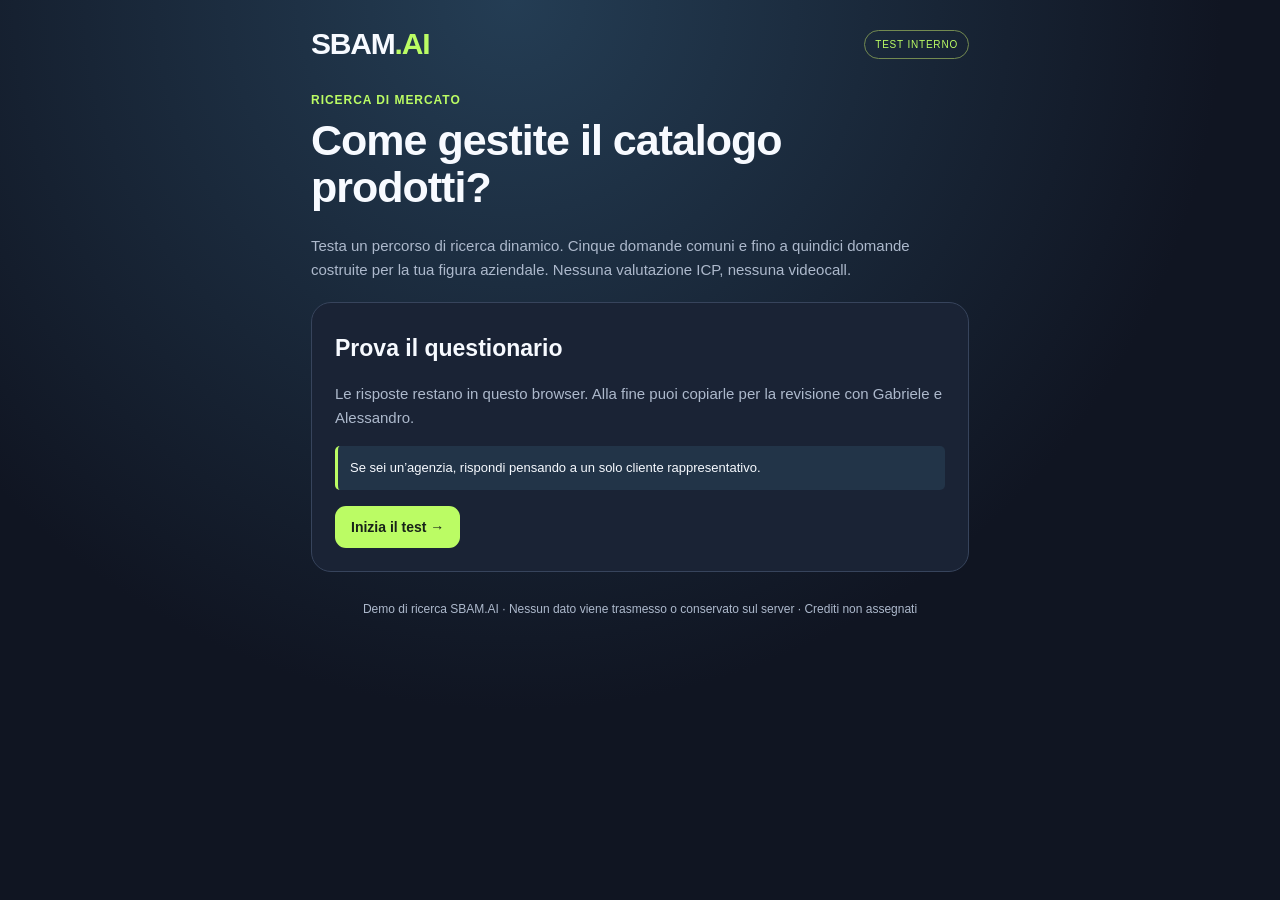
<file: sbam-questionario-review/index.html>
<!doctype html><html lang="it"><head><meta charset="utf-8"><meta name="viewport" content="width=device-width,initial-scale=1"><title>SBAM.AI — Questionario dinamico</title><style>
:root{--bg:#101522;--fg:#f7faff;--muted:#adb9cc;--panel:#1a2335;--line:#37445c;--lime:#bbfc64}*{box-sizing:border-box}body{background:radial-gradient(circle at 40% 0%,#243d54,#101522 60%);min-height:100vh;color:var(--fg);font:15px -apple-system,BlinkMacSystemFont,Segoe UI,sans-serif;margin:0}main{max-width:690px;margin:auto;padding:27px 16px 50px}.top{display:flex;justify-content:space-between;align-items:center;margin-bottom:32px}.logo{font-size:30px;font-weight:900;letter-spacing:-1.2px}.logo span{color:var(--lime)}.tag{border:1px solid #738a51;border-radius:99px;padding:8px 10px;color:var(--lime);font-size:10px;letter-spacing:.08em}h1{font-size:clamp(30px,7vw,43px);letter-spacing:-1px;line-height:1.1;margin:10px 0 22px}h2{font-size:23px;line-height:1.3;margin:8px 0 19px}.muted{color:var(--muted);line-height:1.6}.box{background:var(--panel);border:1px solid var(--line);padding:23px;border-radius:20px;margin:20px 0}.label{color:var(--lime);font-size:12px;font-weight:800;letter-spacing:.08em;text-transform:uppercase}.track{height:6px;border-radius:50px;background:#354157;overflow:hidden;margin:18px 0 25px}.track div{height:100%;background:var(--lime)}.opt{display:flex;align-items:center;gap:11px;padding:13px;margin:9px 0;border:1px solid #4a5871;background:#121b2e;border-radius:13px;cursor:pointer;line-height:1.4}.opt:has(input:checked){border-color:var(--lime);background:#263823}input{accent-color:#bafa5d;min-width:18px;width:18px;height:18px}.note{background:#223448;border-left:3px solid var(--lime);border-radius:5px;padding:12px;font-size:13px;line-height:1.5;margin:16px 0}.buttons{display:flex;gap:9px;flex-wrap:wrap;justify-content:space-between;margin-top:26px}button{border:0;cursor:pointer;padding:13px 16px;border-radius:11px;font-weight:800;font-size:14px;background:var(--lime);color:#182219}button.alt{background:#344159;color:white}button:disabled{opacity:.4;cursor:not-allowed}textarea{width:100%;height:110px;border-radius:12px;border:1px solid #62728a;background:#101827;color:white;padding:12px;font:inherit}footer{text-align:center;color:var(--muted);font-size:12px;line-height:1.5;margin-top:28px}pre{white-space:pre-wrap;overflow-wrap:anywhere;font-size:12px;background:#101827;padding:15px;border-radius:10px;max-height:250px;overflow:auto}
</style></head><body><main><div class="top"><div class="logo">SBAM<span>.AI</span></div><div class="tag">TEST INTERNO</div></div><div id="app"></div><footer>Demo di ricerca SBAM.AI · Nessun dato viene trasmesso o conservato sul server · Crediti non assegnati</footer></main><script>
const DATA={"common":[{"n":1,"text":"Settore principale dell'azienda","multi":false,"opts":["Moda/calzature","Casa/arredamento","Beauty","Elettronica/ricambi","Pet","Alimentare","Farmacia","Industria/B2B","Sport","Altro"]},{"n":2,"text":"Numero di prodotti principali a catalogo, escluse le varianti","multi":false,"opts":["Meno di 100","100–499","500–1.999","2.000–4.999","5.000–9.999","10.000–49.999","50.000+","Non so"]},{"n":3,"text":"Numero totale delle singole varianti (taglia, colore, formato)","multi":false,"opts":["Nessuna","1–499","500–1.999","2.000–4.999","5.000–9.999","10.000–49.999","50.000+","Non so"]},{"n":4,"text":"Nuovi prodotti principali inseriti mediamente ogni anno, escluse le varianti","multi":false,"opts":["Meno di 100","100–499","500–1.999","2.000–4.999","5.000–9.999","10.000+","Non so"]},{"n":5,"text":"Ruolo prevalente nella gestione dei prodotti","multi":false,"opts":["CEO/Founder/Titolare","E-commerce/Digital Manager","IT Manager/CTO","Operations/Acquisti/Logistica","Catalog/Product/Content Manager","Agenzia/Consulente"]}],"roles":{"ceo":{"label":"CEO / Founder / Titolare","items":[{"n":6,"text":"Quali attività svolge l’azienda?","multi":true,"opts":["E-commerce B2C","Vendita B2B","Negozi fisici","Produzione","Distribuzione","Servizi per altre aziende"]},{"n":7,"text":"Chi prepara e aggiorna le schede prodotto?","multi":true,"opts":["Personale interno","Agenzia esterna","Fornitori","Importazioni da file","Software automatici","Non so"]},{"n":8,"text":"Quante persone partecipano abitualmente alla gestione del catalogo?","multi":false,"opts":["1","2–3","4–5","6–10","Oltre 10","Attività esternalizzata","Non so"]},{"n":9,"text":"Da dove arrivano principalmente le informazioni dei prodotti?","multi":true,"opts":["Excel/CSV","PDF dei fornitori","Gestionale","Siti produttori","Fotografie","Fatture/DDT","Non so"]},{"n":10,"text":"Quante ore complessive richiede ogni settimana la gestione del catalogo?","multi":false,"opts":["Meno di 5","5–15","16–30","31–60","Più di 60","Non misurato"]},{"n":11,"text":"Quali problemi hanno maggiore impatto sull’azienda?","multi":true,"opts":["Tempo impiegato","Errori","Pubblicazioni in ritardo","Dati mancanti","Coordinamento fornitori","Aggiornamenti frequenti","Nessuno"]},{"n":12,"text":"Quando parlate di 'gestione prodotti', quali attività considerate?","multi":true,"opts":["Creare schede","Aggiornare schede","Gestire prezzi","Gestire ordini","Aggiornare magazzino","Pubblicare su più canali"]},{"n":13,"text":"Come viene valutato il lavoro necessario per gestire il catalogo?","multi":false,"opts":["Ore del personale","Costo per prodotto","Costo agenzia","Solo stime","Non viene misurato"]},{"n":14,"text":"Quanto spesso si correggono schede già pubblicate?","multi":false,"opts":["Mai","Raramente","Mensilmente","Settimanalmente","Quasi ogni giorno","Non so"]},{"n":15,"text":"Quale risultato vorreste migliorare per primo?","multi":false,"opts":["Velocità","Qualità dei dati","Meno errori","Meno lavoro ripetitivo","Coordinamento","Nessuna priorità"]},{"n":16,"text":"Quanto sono simili i processi tra fornitori?","multi":false,"opts":["Quasi identici","Abbastanza simili","Molto diversi","Ogni fornitore ha regole proprie","Non so"]},{"n":17,"text":"Come gestite i picchi di nuovi prodotti?","multi":true,"opts":["Straordinari","Personale aggiuntivo","Agenzia","Rinvio pubblicazioni","Automazioni","Nessuna variazione"]},{"n":18,"text":"Quali problemi richiedono interventi della direzione?","multi":true,"opts":["Prezzi/margini","Disponibilità","Contenuti","Immagini","Duplicati","Reclami","Nessuno"]},{"n":19,"text":"Chi approva le informazioni prima della pubblicazione?","multi":false,"opts":["Direzione","E-commerce Manager","Catalog Manager","Più figure","Nessuno","Non so"]},{"n":20,"text":"Quanto spesso aggiornate le schede esistenti?","multi":false,"opts":["Ogni giorno","Ogni settimana","Ogni mese","Solo quando necessario","Quasi mai","Non so"]}]},"ecom":{"label":"E-commerce / Digital Manager","items":[{"n":6,"text":"Su quali piattaforme pubblicate i prodotti?","multi":true,"opts":["Shopify","WooCommerce","PrestaShop","Magento/Adobe Commerce","Marketplace","Portale B2B","Altro"]},{"n":7,"text":"Gestite soprattutto nuovi prodotti o prodotti già pubblicati?","multi":false,"opts":["Soprattutto nuovi","Soprattutto aggiornamenti","Entrambi","Non so"]},{"n":8,"text":"Da dove recuperate le informazioni di partenza?","multi":true,"opts":["ERP","Excel/CSV","PDF/listini","Portali fornitori","Siti produttori","Fatture/DDT","Dati interni"]},{"n":9,"text":"Come inserite o importate le informazioni?","multi":true,"opts":["Manuale","File","Collegamento ERP/PIM","App","Agenzia","AI"]},{"n":10,"text":"Quali informazioni risultano spesso incomplete?","multi":true,"opts":["Titoli","Descrizioni","Immagini","Caratteristiche","Varianti","EAN/SKU","Categorie","Nessuna"]},{"n":11,"text":"Per quanti prodotti cercate informazioni online oltre ai file già disponibili?","multi":false,"opts":["Nessuno","Meno del 25%","25–50%","51–75%","Oltre 75%","Non so"]},{"n":12,"text":"Come gestite taglie, colori e formati?","multi":false,"opts":["Varianti di un prodotto principale","Prodotti separati","Dipende da brand/categoria","Non gestite","Non so"]},{"n":13,"text":"Quanto tempo richiede preparare una scheda completa?","multi":false,"opts":["Meno di 5 minuti","5–15","16–30","31–60","Oltre 60","Non misurato"]},{"n":14,"text":"Quali attività comportano più correzioni manuali?","multi":true,"opts":["Testi/SEO","Immagini","Categorie","Attributi","Varianti","Prezzi","Duplicati","Nessuna"]},{"n":15,"text":"Come controllate le schede prima della pubblicazione?","multi":false,"opts":["Tutte manualmente","A campione","Automaticamente","Controlli automatici e manuali","Nessuna procedura"]},{"n":16,"text":"Come aggiornate prodotti già presenti online?","multi":true,"opts":["Manualmente","File","ERP/PIM","App","Dati fornitori","Non aggiornati regolarmente"]},{"n":17,"text":"Come assegnate categorie e attributi?","multi":true,"opts":["Manuale","Regole per categoria","Regole per brand","ERP/PIM","File fornitori","AI"]},{"n":18,"text":"Quali lavorazioni fate sulle immagini?","multi":true,"opts":["Ricerca","Ritaglio","Ridimensionamento","Sfondo","Associazione varianti","Nessuna"]},{"n":19,"text":"Come mantenete coerenti le informazioni su più canali?","multi":true,"opts":["PIM","ERP","Connettori","File separati","Aggiornamento manuale","Un solo canale"]},{"n":20,"text":"Quali errori emergono più spesso dopo la pubblicazione?","multi":true,"opts":["Prezzi","Varianti","Immagini","Testi","Categorie","Duplicati","Nessuno"]}]},"it":{"label":"IT Manager / CTO","items":[{"n":6,"text":"Quali sistemi gestiscono dati prodotto?","multi":true,"opts":["ERP","PIM","E-commerce","Database interno","Excel/CSV","Portali fornitori","Software custom"]},{"n":7,"text":"Qual è il sistema principale di riferimento per i dati prodotto?","multi":false,"opts":["ERP","PIM","E-commerce","Database","Più sistemi senza fonte unica","Non so"]},{"n":8,"text":"Quali formati ricevete dai fornitori?","multi":true,"opts":["CSV/Excel","PDF","XML","JSON","Immagini/ZIP","Fatture/DDT","Portali web"]},{"n":9,"text":"Quanto cambiano i formati ricevuti?","multi":false,"opts":["Formato unico","Diversi ma stabili","Cambiano spesso","Dati non strutturati","Non so"]},{"n":10,"text":"Come trasferite i dati tra sistemi?","multi":true,"opts":["API","Webhook","CSV/Excel","XML/JSON","FTP/SFTP","Procedure manuali"]},{"n":11,"text":"I sistemi consentono di creare o aggiornare prodotti tramite API?","multi":false,"opts":["Tutti","Solo alcuni","Solo lettura","No","Non verificato"]},{"n":12,"text":"Quali identificativi sono disponibili?","multi":true,"opts":["SKU prodotto","SKU variante","SKU fornitore","EAN/GTIN","ID gestionale","Codice modello","Nessuno affidabile"]},{"n":13,"text":"Quali problemi ricorrono nei codici?","multi":true,"opts":["EAN mancanti","EAN duplicati","SKU incoerenti","Relazione prodotto-variante","Codici fornitore differenti","Nessuno"]},{"n":14,"text":"Quali attività volete automatizzare in un unico flusso?","multi":true,"opts":["Lettura file","Identificazione prodotti","Creazione schede","Arricchimento","Prezzi","Ordini","Giacenze","Pubblicazione"]},{"n":15,"text":"Quali controlli sono necessari prima di accettare dati?","multi":true,"opts":["Campi obbligatori","Identificativi","Varianti","Prezzi","Attributi","Immagini","Revisione umana","Nessuno"]},{"n":16,"text":"Quali regole cambiano tra fornitori/categorie?","multi":true,"opts":["Mappatura campi","Unità di misura","Varianti","Prezzi","Attributi","Immagini","Nessuna"]},{"n":17,"text":"Come collegate SKU variante e prodotto principale?","multi":false,"opts":["Relazione strutturata","Abbinamento per codice","Ricostruzione manuale","Non gestite varianti","Non so"]},{"n":18,"text":"Quali ostacoli tecnici incontrate?","multi":true,"opts":["API limitate","Sistemi legacy","Accessi","Dati incoerenti","Regole custom","Sincronizzazione","Nessuno"]},{"n":19,"text":"Come gestite importazioni incomplete o errate?","multi":false,"opts":["Blocco e report","Coda revisione","Nuovo tentativo automatico","Correzione manuale","Nessun processo"]},{"n":20,"text":"Quali dati devono essere preservati quando aggiornate un prodotto?","multi":true,"opts":["ID/SKU","Prezzi","Giacenze","Attributi manuali","Immagini","SEO","Storico modifiche","Non so"]}]},"ops":{"label":"Operations / Acquisti / Logistica","items":[{"n":6,"text":"Di quali attività ti occupi direttamente?","multi":true,"opts":["Fornitori/acquisti","Documenti","Ordini","Magazzino","Prezzi/listini","Catalogo","Coordinamento flussi"]},{"n":7,"text":"Da quali documenti partono le informazioni sui prodotti?","multi":true,"opts":["Listini","Fatture","DDT","Conferme d'ordine","Cataloghi","File ERP","Portali"]},{"n":8,"text":"Come arrivano normalmente i documenti?","multi":true,"opts":["Email/PDF","Excel/CSV","Portali","Integrazioni","Cartelle condivise","Cartaceo"]},{"n":9,"text":"Quanto variano i formati dei documenti?","multi":false,"opts":["Sempre uguali","Diversi ma stabili","Molto diversi","Cambiano spesso","Non so"]},{"n":10,"text":"Cosa accade dopo la ricezione del documento?","multi":true,"opts":["Creazione prodotto","Abbinamento articolo","Creazione ordine","Carico merce","Prezzi","Disponibilità"]},{"n":11,"text":"Quali attività richiedono inserimenti manuali?","multi":true,"opts":["Lettura documenti","Abbinamento codici","Ordini","Quantità","Prezzi","Catalogo","Nessuna"]},{"n":12,"text":"Come distinguete un prodotto nuovo da uno già presente?","multi":false,"opts":["Codice interno","EAN","Codice fornitore","Controllo manuale","Nessun metodo stabile","Non so"]},{"n":13,"text":"Quanto cambiano le regole tra fornitori?","multi":false,"opts":["Mai","Per pochi","Per molti","Quasi per tutti","Non so"]},{"n":14,"text":"Quali errori richiedono maggiori correzioni?","multi":true,"opts":["Codici","Duplicati","Quantità","Prezzi","Dati mancanti","Ordini","Nessuno"]},{"n":15,"text":"Quale passaggio crea più difficoltà tra reparti?","multi":false,"opts":["Ricezione dati","Creazione prodotti","Controlli","Ordini","Magazzino","Aggiornamento e-commerce","Nessuno"]},{"n":16,"text":"Quanti fornitori gestite abitualmente?","multi":false,"opts":["1–5","6–20","21–50","51–100","Oltre 100","Non so"]},{"n":17,"text":"Come gestite pezzi, confezioni e cartoni?","multi":false,"opts":["Unità semplici","Conversioni automatiche","Conversioni manuali","Regole per fornitore","Non applicabile"]},{"n":18,"text":"Un documento può includere più ordini o destinazioni?","multi":false,"opts":["Mai","Raramente","Spesso","Quasi sempre","Non applicabile","Non so"]},{"n":19,"text":"Come aggiornate prezzi e costi?","multi":true,"opts":["Listini","Fatture","ERP","Ricarichi","Manuale","Non gestito dal reparto"]},{"n":20,"text":"Come aggiornate giacenze e disponibilità?","multi":true,"opts":["ERP","Carichi magazzino","File fornitori","Integrazioni","Manuale","Non gestite"]}]},"catalog":{"label":"Catalog / Product / Content Manager","items":[{"n":6,"text":"Quali tipologie di prodotti gestite?","multi":true,"opts":["Semplici","Con varianti","Kit/bundle","Tecnici","Stagionali","Personalizzati"]},{"n":7,"text":"Quali fonti usate per preparare le schede?","multi":true,"opts":["Excel/CSV","PDF","ERP/PIM","Siti produttori","Foto/etichette","Catalogo online"]},{"n":8,"text":"Quali informazioni risultano incomplete?","multi":true,"opts":["Titoli","Descrizioni","Attributi","Immagini","EAN/SKU","Varianti","Categorie","Nessuna"]},{"n":9,"text":"Per quanti prodotti cercate informazioni online oltre ai file già disponibili?","multi":false,"opts":["Nessuno","Meno del 25%","25–50%","51–75%","Oltre 75%","Non so"]},{"n":10,"text":"Come definite gli attributi obbligatori?","multi":false,"opts":["Uguali per tutti","Per categoria","Per brand","Nessuna regola scritta","Non so"]},{"n":11,"text":"Come costruite i titoli prodotto?","multi":false,"opts":["Modello unico","Modello per categoria","Modello per brand","Scrittura libera","Non so"]},{"n":12,"text":"Come organizzate le varianti?","multi":false,"opts":["Collegate al prodotto principale","Prodotti separati","Dipende dalla categoria","Non gestite","Non so"]},{"n":13,"text":"Quali modifiche richiedono le immagini?","multi":true,"opts":["Ricerca","Ritaglio","Dimensioni","Sfondo","Ordine","Associazione varianti","Nessuna"]},{"n":14,"text":"Quali condizioni rendono pronta una scheda?","multi":true,"opts":["Titolo","Descrizione","Immagini","Attributi","EAN/SKU","Varianti","Categorie","Approvazione umana"]},{"n":15,"text":"Come controllate la qualità prima della pubblicazione?","multi":false,"opts":["Tutte manualmente","A campione","Automaticamente","Automatico + manuale","Nessuna procedura"]},{"n":16,"text":"Quali regole applicate alle descrizioni?","multi":true,"opts":["Sezioni","Lunghezza","SEO","Stile brand","HTML","Lingue","Nessuna"]},{"n":17,"text":"Quanto sono affidabili SKU/EAN ricevuti?","multi":false,"opts":["Quasi sempre corretti","Spesso incompleti","Spesso duplicati/incoerenti","Mai forniti","Non so"]},{"n":18,"text":"Come assegnate le categorie?","multi":true,"opts":["Manuale","Regole automatiche","ERP/PIM","Dati fornitori","Template categoria"]},{"n":19,"text":"Come decidete quali schede già online aggiornare?","multi":true,"opts":["Campi mancanti","Nuovi dati fornitori","Errori","Revisioni periodiche","Nessun criterio"]},{"n":20,"text":"Quanto cambiano gli standard tra categorie e brand?","multi":false,"opts":["Quasi mai","Alcune regole","Molte regole","Ogni gruppo ha regole proprie","Non so"]}]},"agency":{"label":"Agenzia / Consulente e-commerce","items":[{"n":6,"text":"Per quanti clienti gestite attività sui cataloghi?","multi":false,"opts":["1","2–5","6–10","11–20","Oltre 20"]},{"n":7,"text":"Quali attività svolgete per il cliente di riferimento?","multi":true,"opts":["Creazione","Arricchimento","SEO","Immagini","Migrazione","Integrazioni","Aggiornamenti"]},{"n":8,"text":"Su quali piattaforme opera il cliente di riferimento?","multi":true,"opts":["Shopify","WooCommerce","PrestaShop","Magento","Marketplace","ERP/PIM","Altro"]},{"n":9,"text":"Da dove provengono i dati del cliente di riferimento?","multi":true,"opts":["Cliente","Fornitori","ERP","Excel/CSV","PDF","Siti produttori","Portali"]},{"n":10,"text":"Come vengono definiti i requisiti delle schede?","multi":false,"opts":["Documento scritto","Template/esempi","Email/messaggi","A voce","Non definiti"]},{"n":11,"text":"Chi decide quando una scheda è corretta?","multi":false,"opts":["Agenzia","Cliente","Catalog Manager","Più figure","Nessuna regola stabile"]},{"n":12,"text":"Quali richieste causano più eccezioni?","multi":true,"opts":["Prezzi","Varianti","Immagini","Descrizioni","Categorie","Campi custom","Integrazioni","Nessuna"]},{"n":13,"text":"Quali strumenti utilizzate?","multi":true,"opts":["Importatori","ERP/PIM","AI","Script","Automazioni no-code","App","Manuale"]},{"n":14,"text":"Quanto è riutilizzabile il processo tra clienti?","multi":false,"opts":["Quasi interamente","In parte","Poco","Ogni cliente è diverso","Non so"]},{"n":15,"text":"Come controllate il lavoro prima della consegna?","multi":true,"opts":["Scheda modello","Checklist","Test campione","Controlli automatici","Approvazione cliente","Nessun test"]},{"n":16,"text":"Preparate soprattutto nuovi prodotti o aggiornamenti?","multi":false,"opts":["Soprattutto nuovi","Soprattutto esistenti","Entrambi","Dipende dal cliente"]},{"n":17,"text":"Quali risultati consegnate?","multi":true,"opts":["File da importare","Schede pubblicate","Testi/immagini","Catalogo aggiornato","Integrazione","Altro"]},{"n":18,"text":"Come gestite prezzi e margini?","multi":true,"opts":["Istruzioni cliente","Excel","ERP","Regole per fornitore","Fuori dal servizio"]},{"n":19,"text":"Quanto tempo richiede una scheda completa?","multi":false,"opts":["Meno di 5 minuti","5–15","16–30","31–60","Oltre 60","Non misurato"]},{"n":20,"text":"Cosa ostacola il riutilizzo del processo tra clienti?","multi":true,"opts":["Formati","Regole personalizzate","Qualità dati","Approvazioni","Integrazioni","Standard diversi","Nessuno"]}]}}};const S={stage:'intro',step:0,role:null,answers:{},notes:''};const E=x=>String(x??'').replace(/[&<>"']/g,c=>({'&':'&amp;','<':'&lt;','>':'&gt;','"':'&quot;',"'":'&#39;'}[c]));const A=()=>{let a=[...DATA.common,...(S.role?DATA.roles[S.role].items:[])];const no=S.answers.c3==='Nessuna';return a.filter(q=>!(no&&((S.role==='ecom'&&q.n===12)||(S.role==='catalog'&&q.n===12)||(S.role==='it'&&q.n===17)))&&!(S.role==='ops'&&[17,18,20].includes(q.n)&&Array.isArray(S.answers.ops6)&&!S.answers.ops6.includes('Ordini')&&!S.answers.ops6.includes('Magazzino')))};const K=q=>q.n<=5?'c'+q.n:S.role+q.n;function start(){S.stage='form';S.step=0;render()}function next(){const q=A()[S.step];if(q.n===5){const n=S.answers.c5;S.role=Object.keys(DATA.roles)[DATA.common.find(q=>q.n===5).opts.indexOf(n)];if(!S.role){alert('Seleziona un ruolo');return}}if(S.step>=A().length-1)S.stage='end';else S.step++;render()}function prev(){if(S.stage==='end'){S.stage='form';S.step=A().length-1}else S.step=Math.max(0,S.step-1);render()}function skip(){const q=A()[S.step];if(q.n===5)return;S.answers[K(q)]='Non so / Non pertinente';next()}function pick(v,multi,checked){const q=A()[S.step],k=K(q);if(multi){let a=Array.isArray(S.answers[k])?S.answers[k]:[];const exceptions=['Nessuno','Nessuna','Non so','Non applicabile','Non gestite'];if(checked)a=exceptions.includes(v)?[v]:[...a.filter(x=>!exceptions.includes(x)),v];else a=a.filter(x=>x!==v);S.answers[k]=a;}else S.answers[k]=v;render(false)}function result(){return {progetto:'SBAM.AI | Test interno',ruolo:DATA.roles[S.role]?.label,domande:A().map(q=>({domanda:q.text,risposta:S.answers[K(q)]||null})),note:S.notes}}function copy(){const s=JSON.stringify(result(),null,2);navigator.clipboard?.writeText(s).then(()=>alert('Risposte copiate')).catch(()=>{const x=document.createElement('textarea');x.value=s;document.body.appendChild(x);x.select();document.execCommand('copy');x.remove();alert('Risposte copiate')})}function download(){const b=new Blob([JSON.stringify(result(),null,2)],{type:'application/json'}),a=document.createElement('a');a.href=URL.createObjectURL(b);a.download='SBAM_test_'+S.role+'.json';a.click();setTimeout(()=>URL.revokeObjectURL(a.href),1000)}function render(scroll=true){let h='';if(S.stage==='intro')h='<div class="label">Ricerca di mercato</div><h1>Come gestite il catalogo prodotti?</h1><p class="muted">Testa un percorso di ricerca dinamico. Cinque domande comuni e fino a quindici domande costruite per la tua figura aziendale. Nessuna valutazione ICP, nessuna videocall.</p><div class="box"><h2>Prova il questionario</h2><p class="muted">Le risposte restano in questo browser. Alla fine puoi copiarle per la revisione con Gabriele e Alessandro.</p><div class="note">Se sei un’agenzia, rispondi pensando a un solo cliente rappresentativo.</div><button id="start">Inizia il test →</button></div>';else if(S.stage==='form'){const qs=A(),q=qs[S.step],v=S.answers[K(q)]||[],selected=Array.isArray(v)?v:[v];h='<div class="label">Questionario · '+(S.role?E(DATA.roles[S.role].label):'Domande comuni')+'</div><div class="box"><div class="muted">Domanda '+(S.step+1)+' di '+qs.length+'</div><div class="track"><div style="width:'+Math.round(S.step/qs.length*100)+'%"></div></div><h2>'+E(q.text)+'</h2>'+(q.n===3||q.n===4?'<div class="note">Esempio: una maglietta in 3 colori e 4 taglie equivale a 1 prodotto principale e 12 SKU variante.</div>':'')+(q.multi?'<p class="muted">Seleziona tutte le risposte applicabili.</p>':'')+q.opts.map(o=>'<label class="opt"><input name="answer" type="'+(q.multi?'checkbox':'radio')+'" value="'+E(o)+'" '+(selected.includes(o)?'checked':'')+'><span>'+E(o)+'</span></label>').join('')+'<div class="buttons"><button class="alt" id="prev" '+(S.step===0?'disabled':'')+'>← Indietro</button><button class="alt" id="skip" '+(q.n===5?'disabled':'')+'>Salta</button><button id="next" '+(selected.some(Boolean)?'':'disabled')+'>'+((S.step===qs.length-1)?'Termina':'Avanti →')+'</button></div></div>';}else h='<div class="label">Revisione completata</div><h1>Grazie per aver provato il questionario.</h1><p class="muted">Risposte e osservazioni non sono state inviate da nessuna parte. Copiale oppure esportale per il feedback interno.</p><div class="box"><h2>'+E(DATA.roles[S.role]?.label)+'</h2><p class="muted">Osservazioni facoltative</p><textarea id="notes" placeholder="Domande poco chiare, temi mancanti, difficoltà...">'+E(S.notes)+'</textarea><div class="buttons"><button id="copy">Copia risposte</button><button class="alt" id="download">Esporta JSON</button><button class="alt" id="prev">Indietro</button></div><details><summary class="muted">Mostra il riepilogo</summary><pre>'+E(JSON.stringify(result(),null,2))+'</pre></details></div><button class="alt" id="reset">Testa un altro ruolo</button>';document.getElementById('app').innerHTML=h;const $=id=>document.getElementById(id);if($('start'))$('start').onclick=start;if($('next'))$('next').onclick=next;if($('prev'))$('prev').onclick=prev;if($('skip'))$('skip').onclick=skip;if($('copy'))$('copy').onclick=copy;if($('download'))$('download').onclick=download;if($('reset'))$('reset').onclick=()=>{S.stage='intro';S.step=0;S.role=null;S.answers={};render()};if($('notes'))$('notes').oninput=e=>S.notes=e.target.value;document.querySelectorAll('input[name=answer]').forEach(el=>el.onchange=e=>pick(e.target.value,e.type==='checkbox',e.target.checked));if(scroll)window.scrollTo(0,0)}render();
</script></body></html>
</file>
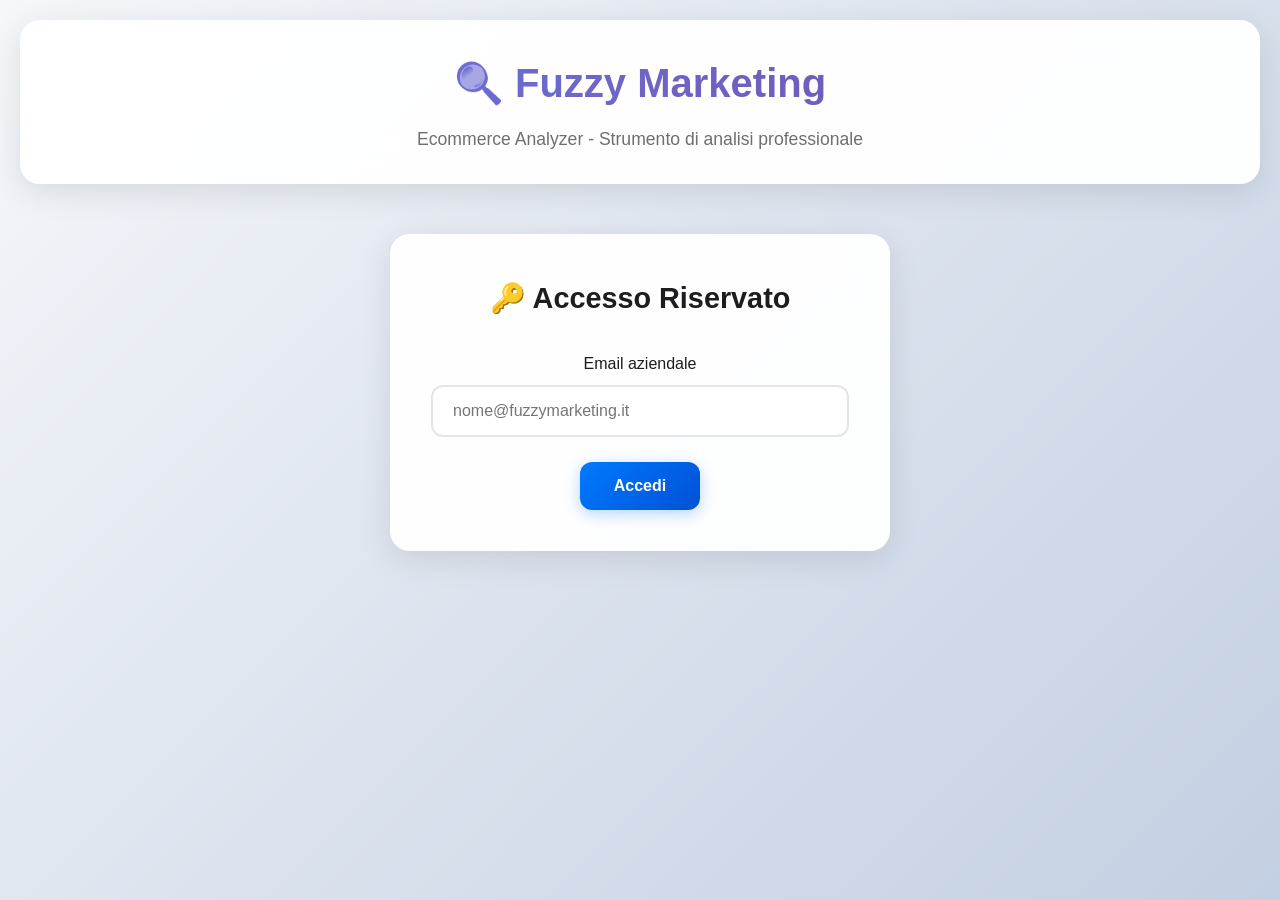
<file: static/index.html>
<!DOCTYPE html>
<html lang="it">
<head>
    <meta charset="UTF-8">
    <meta name="viewport" content="width=device-width, initial-scale=1.0">
    <title>Fuzzy Marketing - Ecommerce Analyzer</title>
    <style>
        * {
            margin: 0;
            padding: 0;
            box-sizing: border-box;
        }

        body {
            font-family: -apple-system, BlinkMacSystemFont, 'Segoe UI', Roboto, Oxygen, Ubuntu, Cantarell, sans-serif;
            background: linear-gradient(135deg, #f5f7fa 0%, #c3cfe2 100%);
            min-height: 100vh;
            color: #1d1d1f;
            line-height: 1.6;
        }

        .container {
            max-width: 1400px;
            margin: 0 auto;
            padding: 20px;
        }

        /* Header */
        .header {
            background: rgba(255, 255, 255, 0.95);
            backdrop-filter: blur(20px);
            border-radius: 20px;
            padding: 30px;
            margin-bottom: 30px;
            box-shadow: 0 8px 32px rgba(0, 0, 0, 0.1);
            border: 1px solid rgba(255, 255, 255, 0.2);
            text-align: center;
        }

        .header h1 {
            font-size: 2.5rem;
            font-weight: 700;
            background: linear-gradient(135deg, #667eea 0%, #764ba2 100%);
            -webkit-background-clip: text;
            -webkit-text-fill-color: transparent;
            margin-bottom: 10px;
        }

        .header p {
            font-size: 1.1rem;
            color: #6e6e73;
            font-weight: 400;
        }

        /* Login Section */
        .login-section {
            background: rgba(255, 255, 255, 0.95);
            backdrop-filter: blur(20px);
            border-radius: 20px;
            padding: 40px;
            max-width: 500px;
            margin: 50px auto;
            box-shadow: 0 8px 32px rgba(0, 0, 0, 0.1);
            border: 1px solid rgba(255, 255, 255, 0.2);
            text-align: center;
        }

        .login-section h2 {
            font-size: 1.8rem;
            margin-bottom: 30px;
            color: #1d1d1f;
        }

        /* Main Content */
        .main-content {
            display: grid;
            grid-template-columns: 350px 1fr;
            gap: 30px;
            align-items: start;
        }

        /* Sidebar */
        .sidebar {
            background: rgba(255, 255, 255, 0.95);
            backdrop-filter: blur(20px);
            border-radius: 20px;
            padding: 30px;
            box-shadow: 0 8px 32px rgba(0, 0, 0, 0.1);
            border: 1px solid rgba(255, 255, 255, 0.2);
            position: sticky;
            top: 20px;
        }

        .sidebar-section {
            margin-bottom: 35px;
        }

        .sidebar-section:last-child {
            margin-bottom: 0;
        }

        .sidebar-section h3 {
            font-size: 1.3rem;
            font-weight: 600;
            margin-bottom: 20px;
            color: #1d1d1f;
            display: flex;
            align-items: center;
            gap: 10px;
        }

        .sidebar-section p {
            font-size: 0.9rem;
            color: #6e6e73;
            margin-bottom: 15px;
            font-style: italic;
        }

        /* Analyzer Section */
        .analyzer-section {
            background: rgba(255, 255, 255, 0.95);
            backdrop-filter: blur(20px);
            border-radius: 20px;
            padding: 40px;
            box-shadow: 0 8px 32px rgba(0, 0, 0, 0.1);
            border: 1px solid rgba(255, 255, 255, 0.2);
        }

        .analyzer-section h2 {
            font-size: 2rem;
            font-weight: 600;
            margin-bottom: 30px;
            color: #1d1d1f;
            display: flex;
            align-items: center;
            gap: 15px;
        }

        /* Form Elements */
        .form-group {
            margin-bottom: 25px;
        }

        .form-group label {
            display: block;
            font-size: 1rem;
            font-weight: 500;
            margin-bottom: 8px;
            color: #1d1d1f;
        }

        .form-input {
            width: 100%;
            padding: 15px 20px;
            border: 2px solid #e5e5e7;
            border-radius: 12px;
            font-size: 1rem;
            background: rgba(255, 255, 255, 0.8);
            transition: all 0.3s ease;
            font-family: inherit;
        }

        .form-input:focus {
            outline: none;
            border-color: #007aff;
            background: rgba(255, 255, 255, 1);
            box-shadow: 0 0 0 4px rgba(0, 122, 255, 0.1);
        }

        .form-select {
            width: 100%;
            padding: 15px 20px;
            border: 2px solid #e5e5e7;
            border-radius: 12px;
            font-size: 1rem;
            background: rgba(255, 255, 255, 0.8);
            transition: all 0.3s ease;
            font-family: inherit;
            cursor: pointer;
        }

        .form-select:focus {
            outline: none;
            border-color: #007aff;
            background: rgba(255, 255, 255, 1);
            box-shadow: 0 0 0 4px rgba(0, 122, 255, 0.1);
        }

        /* Buttons */
        .btn {
            padding: 15px 30px;
            border: none;
            border-radius: 12px;
            font-size: 1rem;
            font-weight: 600;
            cursor: pointer;
            transition: all 0.3s ease;
            font-family: inherit;
            text-decoration: none;
            display: inline-flex;
            align-items: center;
            justify-content: center;
            gap: 10px;
            min-width: 120px;
        }

        .btn-primary {
            background: linear-gradient(135deg, #007aff 0%, #0051d5 100%);
            color: white;
            box-shadow: 0 4px 15px rgba(0, 122, 255, 0.3);
        }

        .btn-primary:hover {
            transform: translateY(-2px);
            box-shadow: 0 8px 25px rgba(0, 122, 255, 0.4);
        }

        .btn-secondary {
            background: linear-gradient(135deg, #34c759 0%, #30d158 100%);
            color: white;
            box-shadow: 0 4px 15px rgba(52, 199, 89, 0.3);
        }

        .btn-secondary:hover {
            transform: translateY(-2px);
            box-shadow: 0 8px 25px rgba(52, 199, 89, 0.4);
        }

        .btn-accent {
            background: linear-gradient(135deg, #ff9500 0%, #ff6b00 100%);
            color: white;
            box-shadow: 0 4px 15px rgba(255, 149, 0, 0.3);
        }

        .btn-accent:hover {
            transform: translateY(-2px);
            box-shadow: 0 8px 25px rgba(255, 149, 0, 0.4);
        }

        .btn:disabled {
            background: #e5e5e7;
            color: #86868b;
            cursor: not-allowed;
            transform: none;
            box-shadow: none;
        }

        /* Package Display */
        .package-display {
            background: linear-gradient(135deg, #f2f2f7 0%, #e5e5ea 100%);
            border-radius: 15px;
            padding: 20px;
            margin-top: 15px;
            border-left: 4px solid #007aff;
        }

        .package-display h4 {
            font-size: 1.2rem;
            font-weight: 600;
            color: #1d1d1f;
            margin-bottom: 5px;
        }

        .package-display p {
            font-size: 1.1rem;
            color: #007aff;
            font-weight: 600;
        }

        /* Results Section */
        .results-section {
            margin-top: 30px;
            padding: 30px;
            background: rgba(255, 255, 255, 0.95);
            backdrop-filter: blur(20px);
            border-radius: 20px;
            box-shadow: 0 8px 32px rgba(0, 0, 0, 0.1);
            border: 1px solid rgba(255, 255, 255, 0.2);
        }

        .results-section h3 {
            font-size: 1.5rem;
            font-weight: 600;
            margin-bottom: 20px;
            color: #1d1d1f;
        }

        .result-item {
            background: #f2f2f7;
            border-radius: 12px;
            padding: 15px 20px;
            margin-bottom: 15px;
            border-left: 4px solid #34c759;
        }

        .result-item.warning {
            border-left-color: #ff9500;
        }

        .result-item.error {
            border-left-color: #ff3b30;
        }

        .result-item strong {
            color: #1d1d1f;
        }

        /* Loading Animation */
        .loading {
            display: none;
            text-align: center;
            padding: 40px;
        }

        .spinner {
            width: 50px;
            height: 50px;
            border: 4px solid #e5e5e7;
            border-top: 4px solid #007aff;
            border-radius: 50%;
            animation: spin 1s linear infinite;
            margin: 0 auto 20px;
        }

        @keyframes spin {
            0% { transform: rotate(0deg); }
            100% { transform: rotate(360deg); }
        }

        /* Modal */
        .modal {
            display: none;
            position: fixed;
            z-index: 1000;
            left: 0;
            top: 0;
            width: 100%;
            height: 100%;
            background-color: rgba(0, 0, 0, 0.5);
            backdrop-filter: blur(10px);
        }

        .modal-content {
            background: rgba(255, 255, 255, 0.95);
            backdrop-filter: blur(20px);
            margin: 5% auto;
            padding: 40px;
            border-radius: 20px;
            width: 90%;
            max-width: 600px;
            box-shadow: 0 20px 60px rgba(0, 0, 0, 0.3);
            border: 1px solid rgba(255, 255, 255, 0.2);
        }

        .modal h3 {
            font-size: 1.8rem;
            font-weight: 600;
            margin-bottom: 25px;
            color: #1d1d1f;
            text-align: center;
        }

        .modal-buttons {
            display: grid;
            gap: 15px;
            margin-top: 25px;
        }

        .modal-btn {
            padding: 20px;
            border: 2px solid #e5e5e7;
            border-radius: 15px;
            background: rgba(255, 255, 255, 0.8);
            cursor: pointer;
            transition: all 0.3s ease;
            text-align: center;
            font-size: 1.1rem;
            font-weight: 500;
        }

        .modal-btn:hover {
            border-color: #007aff;
            background: rgba(0, 122, 255, 0.1);
            transform: translateY(-2px);
        }

        .close {
            color: #86868b;
            float: right;
            font-size: 28px;
            font-weight: bold;
            cursor: pointer;
            line-height: 1;
        }

        .close:hover {
            color: #1d1d1f;
        }

        /* Responsive Design */
        @media (max-width: 1024px) {
            .main-content {
                grid-template-columns: 1fr;
                gap: 20px;
            }
            
            .sidebar {
                position: static;
            }
        }

        @media (max-width: 768px) {
            .container {
                padding: 15px;
            }
            
            .header h1 {
                font-size: 2rem;
            }
            
            .analyzer-section,
            .sidebar {
                padding: 25px;
            }
            
            .modal-content {
                margin: 10% auto;
                padding: 30px;
            }
        }

        /* Hidden class */
        .hidden {
            display: none !important;
        }

        /* Success/Error Messages */
        .message {
            padding: 15px 20px;
            border-radius: 12px;
            margin-bottom: 20px;
            font-weight: 500;
        }

        .message.success {
            background: rgba(52, 199, 89, 0.1);
            color: #30d158;
            border: 1px solid rgba(52, 199, 89, 0.3);
        }

        .message.error {
            background: rgba(255, 59, 48, 0.1);
            color: #ff3b30;
            border: 1px solid rgba(255, 59, 48, 0.3);
        }

        .message.warning {
            background: rgba(255, 149, 0, 0.1);
            color: #ff9500;
            border: 1px solid rgba(255, 149, 0, 0.3);
        }
    </style>
</head>
<body>
    <div class="container">
        <!-- Header -->
        <div class="header">
            <h1>🔍 Fuzzy Marketing</h1>
            <p>Ecommerce Analyzer - Strumento di analisi professionale</p>
        </div>

        <!-- Login Section -->
        <div id="loginSection" class="login-section">
            <h2>🔑 Accesso Riservato</h2>
            <div class="form-group">
                <label for="emailInput">Email aziendale</label>
                <input type="email" id="emailInput" class="form-input" placeholder="nome@fuzzymarketing.it">
            </div>
            <button onclick="handleLogin()" class="btn btn-primary">Accedi</button>
            <div id="loginMessage"></div>
        </div>

        <!-- Main Content -->
        <div id="mainContent" class="main-content hidden">
            <!-- Sidebar -->
            <div class="sidebar">
                <!-- Hunter Section -->
                <div class="sidebar-section">
                    <h3>🧑‍💼 Hunter</h3>
                    <p>(Flusso Hunter invariato — analisi homepage & prodotto)</p>
                </div>

                <!-- Responsabile Section -->
                <div class="sidebar-section">
                    <h3>🎯 RESPONSABILE</h3>
                    <button onclick="openResponsabileModal()" class="btn btn-accent" style="width: 100%;">
                        Avvia Consulenza
                    </button>
                    <div id="packageResult"></div>
                </div>
            </div>

            <!-- Analyzer Section -->
            <div class="analyzer-section">
                <h2>🔍 Analizza il sito eCommerce</h2>
                
                <div class="form-group">
                    <label for="urlInput">URL del sito da analizzare</label>
                    <input type="url" id="urlInput" class="form-input" placeholder="https://esempio.com">
                </div>

                <button onclick="analyzeWebsite()" class="btn btn-secondary" id="analyzeBtn">
                    🚀 Avvia Analisi
                </button>

                <div id="loading" class="loading">
                    <div class="spinner"></div>
                    <p>Analisi in corso... Attendere prego.</p>
                </div>

                <div id="results" class="results-section hidden">
                    <h3>📊 Risultati Analisi</h3>
                    <div id="resultsContent"></div>
                </div>
            </div>
        </div>
    </div>

    <!-- Responsabile Modal -->
    <div id="responsabileModal" class="modal">
        <div class="modal-content">
            <span class="close" onclick="closeResponsabileModal()">&times;</span>
            <div id="modalContent">
                <!-- Content will be dynamically inserted here -->
            </div>
        </div>
    </div>

    <script>
        // Global variables
        let isLoggedIn = false;
        let currentStep = 1;
        let selectedProduct = '';
        let selectedObjective = '';

        // Login functionality
        function handleLogin() {
            const email = document.getElementById('emailInput').value.trim();
            const messageDiv = document.getElementById('loginMessage');
            
            if (email.endsWith('@fuzzymarketing.it')) {
                isLoggedIn = true;
                document.getElementById('loginSection').classList.add('hidden');
                document.getElementById('mainContent').classList.remove('hidden');
                showMessage(messageDiv, `Benvenuto, ${email}!`, 'success');
            } else {
                showMessage(messageDiv, 'Email non valida. Usa @fuzzymarketing.it', 'error');
            }
        }

        // Website analysis functionality
        async function analyzeWebsite() {
            const url = document.getElementById('urlInput').value.trim();
            const loadingDiv = document.getElementById('loading');
            const resultsDiv = document.getElementById('results');
            const analyzeBtn = document.getElementById('analyzeBtn');
            
            if (!url.startsWith('http')) {
                alert('Inserisci un URL valido che inizia con http:// o https://');
                return;
            }

            analyzeBtn.disabled = true;
            loadingDiv.style.display = 'block';
            resultsDiv.classList.add('hidden');

            try {
                // Call to optimized backend
                const response = await fetch('/api/analyze', {
                    method: 'POST',
                    headers: {
                        'Content-Type': 'application/json',
                    },
                    body: JSON.stringify({ urls: [url] })
                });

                if (!response.ok) {
                    throw new Error('Errore durante l\'analisi');
                }

                const data = await response.json();
                
                if (data.status === 'success' && data.results.length > 0) {
                    displayResults(data.results[0]);
                } else {
                    throw new Error('Nessun risultato ricevuto');
                }
                
            } catch (error) {
                // Fallback to mock data for demo
                const mockResults = {
                    url: url,
                    status: 'success',
                    technologies: {
                        cms: ['WordPress'],
                        frameworks: ['jQuery', 'React'],
                        analytics: ['Google Analytics'],
                        server: ['Nginx']
                    },
                    ads_detected: false,
                    ad_domains: [],
                    trackers: ['Google Analytics'],
                    performance_metrics: {
                        response_time: 0.85,
                        content_size: 45678,
                        parsing_time: 0.12
                    }
                };
                
                displayResults(mockResults);
            } finally {
                analyzeBtn.disabled = false;
                loadingDiv.style.display = 'none';
            }
        }

        async function performClientSideAnalysis(url) {
            try {
                // This is a simplified client-side analysis
                const response = await fetch(url, { mode: 'no-cors' });
                
                // Since we can't actually fetch due to CORS, we'll simulate results
                const mockResults = {
                    title: "Sito Analizzato",
                    description: "Descrizione del sito web",
                    problems: [
                        "⚠️ Nessuna CTA chiara identificata",
                        "❌ Recensioni non trovate",
                        "⚠️ Footer incompleto",
                        "⚠️ Manca sezione 'Chi siamo'",
                        "⚠️ Badge di fiducia non presenti"
                    ]
                };
                
                displayResults(mockResults);
                
            } catch (error) {
                const resultsContent = document.getElementById('resultsContent');
                resultsContent.innerHTML = `
                    <div class="message error">
                        Errore durante l'analisi: ${error.message}
                    </div>
                `;
                document.getElementById('results').classList.remove('hidden');
            }
        }

        function displayResults(data) {
            const resultsContent = document.getElementById('resultsContent');
            
            // Prepare technologies display
            let technologiesHtml = '';
            if (data.technologies) {
                const techCategories = {
                    'cms': { icon: '📄', name: 'CMS' },
                    'frameworks': { icon: '⚛️', name: 'Framework' },
                    'analytics': { icon: '📈', name: 'Analytics' },
                    'server': { icon: '🖥️', name: 'Server Web' }
                };
                
                for (const [category, info] of Object.entries(techCategories)) {
                    if (data.technologies[category] && data.technologies[category].length > 0) {
                        technologiesHtml += `
                            <div class="result-item">
                                <strong>${info.icon} ${info.name}:</strong> ${data.technologies[category].join(', ')}
                            </div>
                        `;
                    }
                }
            }
            
            // Prepare ads and trackers display
            let adsHtml = '';
            if (data.ads_detected) {
                adsHtml = `
                    <div class="result-item error">
                        🚨 <strong>Annunci Rilevati:</strong> ${data.ad_domains.length} domini pubblicitari
                    </div>
                `;
                if (data.ad_domains.length > 0) {
                    adsHtml += `
                        <div class="result-item warning">
                            <strong>Domini pubblicitari:</strong> ${data.ad_domains.join(', ')}
                        </div>
                    `;
                }
            } else {
                adsHtml = `
                    <div class="result-item">
                        ✅ <strong>Nessun annuncio pubblicitario rilevato</strong>
                    </div>
                `;
            }
            
            // Prepare trackers display
            let trackersHtml = '';
            if (data.trackers && data.trackers.length > 0) {
                trackersHtml = `
                    <div class="result-item warning">
                        <strong>🔍 Tracker rilevati:</strong> ${data.trackers.join(', ')}
                    </div>
                `;
            }
            
            // Prepare performance metrics
            let performanceHtml = '';
            if (data.performance_metrics) {
                const metrics = data.performance_metrics;
                performanceHtml = `
                    <div class="result-item">
                        <strong>⚡ Performance:</strong>
                        <br>• Tempo risposta: ${metrics.response_time?.toFixed(2) || 'N/A'}s
                        <br>• Dimensione contenuto: ${metrics.content_size ? (metrics.content_size / 1024).toFixed(1) + ' KB' : 'N/A'}
                        <br>• Tempo parsing: ${metrics.parsing_time?.toFixed(3) || 'N/A'}s
                    </div>
                `;
            }

            resultsContent.innerHTML = `
                <div class="result-item">
                    <strong>🌐 URL Analizzato:</strong> ${data.url || 'Non disponibile'}
                </div>
                
                <h4 style="margin: 25px 0 15px 0; color: #1d1d1f; font-size: 1.3rem;">🛠️ Tecnologie Rilevate</h4>
                ${technologiesHtml || '<div class="result-item">❌ Nessuna tecnologia rilevata</div>'}
                
                <h4 style="margin: 25px 0 15px 0; color: #1d1d1f; font-size: 1.3rem;">🚨 Annunci e Tracker</h4>
                ${adsHtml}
                ${trackersHtml}
                
                ${performanceHtml ? `<h4 style="margin: 25px 0 15px 0; color: #1d1d1f; font-size: 1.3rem;">📊 Metriche Performance</h4>${performanceHtml}` : ''}
            `;
            
            document.getElementById('results').classList.remove('hidden');
        }

        // Responsabile Modal functionality
        function openResponsabileModal() {
            currentStep = 1;
            selectedProduct = '';
            selectedObjective = '';
            showStep1();
            document.getElementById('responsabileModal').style.display = 'block';
        }

        function closeResponsabileModal() {
            document.getElementById('responsabileModal').style.display = 'none';
        }

        function showStep1() {
            const modalContent = document.getElementById('modalContent');
            modalContent.innerHTML = `
                <h3>Da quale prodotto di front-end proviene il cliente?</h3>
                <div class="modal-buttons">
                    <div class="modal-btn" onclick="selectProduct('Strategico')">
                        ✅ Strategico
                    </div>
                    <div class="modal-btn" onclick="selectProduct('Tecnica')">
                        ✅ Tecnica
                    </div>
                    <div class="modal-btn" onclick="selectProduct('Social')">
                        ✅ Social
                    </div>
                </div>
            `;
        }

        function selectProduct(product) {
            selectedProduct = product;
            showStep2();
        }

        function showStep2() {
            const modalContent = document.getElementById('modalContent');
            let objectives = [];
            
            if (selectedProduct === 'Strategico') {
                objectives = [
                    { text: '1️⃣ Vendita', value: 'Vendita' },
                    { text: '2️⃣ Incrementare volume', value: 'Incrementare volume' },
                    { text: '3️⃣ Moltiplicare', value: 'Moltiplicare' }
                ];
            } else if (selectedProduct === 'Tecnica') {
                objectives = [
                    { text: '1️⃣ Creazione sito', value: 'Creazione sito' },
                    { text: '2️⃣ Vendere', value: 'Vendere' },
                    { text: '3️⃣ Incrementare volume', value: 'Incrementare volume' }
                ];
            } else if (selectedProduct === 'Social') {
                objectives = [
                    { text: '1️⃣ Visibilità', value: 'Visibilità' },
                    { text: '2️⃣ Vendere', value: 'Vendere' },
                    { text: '3️⃣ Incrementare volume', value: 'Incrementare volume' }
                ];
            }

            modalContent.innerHTML = `
                <h3>Quale obiettivo ha tra questi tre?</h3>
                <p style="text-align: center; color: #6e6e73; margin-bottom: 20px;">
                    Prodotto selezionato: <strong>${selectedProduct}</strong>
                </p>
                <div class="modal-buttons">
                    ${objectives.map(obj => `
                        <div class="modal-btn" onclick="selectObjective('${obj.value}')">
                            ${obj.text}
                        </div>
                    `).join('')}
                </div>
            `;
        }

        function selectObjective(objective) {
            selectedObjective = objective;
            const package = getRecommendedPackage(selectedProduct, selectedObjective);
            showPackageRecommendation(package);
        }

        function getRecommendedPackage(product, objective) {
            const packages = {
                'Strategico': {
                    'Vendita': { name: 'START', price: '€1.200,00' },
                    'Incrementare volume': { name: 'GROW', price: '€1.500,00' },
                    'Moltiplicare': { name: 'PREMIUM', price: '€2.200,00' }
                },
                'Tecnica': {
                    'Creazione sito': { name: 'ECOMMERCE CUSTOM', price: '€1.500,00' },
                    'Vendere': { name: 'START', price: '€1.200,00' },
                    'Incrementare volume': { name: 'GROW', price: '€1.500,00' }
                },
                'Social': {
                    'Visibilità': { name: 'CONTENT & SOCIAL', price: '€1.200,00' },
                    'Vendere': { name: 'START', price: '€1.200,00' },
                    'Incrementare volume': { name: 'GROW', price: '€1.500,00' }
                }
            };

            return packages[product][objective];
        }

        function showPackageRecommendation(package) {
            const modalContent = document.getElementById('modalContent');
            
            // Get package details
            const packageDetails = getPackageDetails(package.name);
            
            modalContent.innerHTML = `
                <h3>📦 Pacchetto Consigliato</h3>
                <div style="text-align: center; margin: 30px 0;">
                    <div style="background: linear-gradient(135deg, #007aff 0%, #0051d5 100%); color: white; padding: 30px; border-radius: 20px; margin-bottom: 20px;">
                        <h2 style="margin: 0 0 10px 0; font-size: 2rem;">${package.name}</h2>
                        <p style="margin: 0; font-size: 1.5rem; font-weight: 600;">${package.price}/mese</p>
                    </div>
                    <div style="text-align: left; background: #f2f2f7; padding: 25px; border-radius: 15px;">
                        <h4 style="margin-bottom: 15px; color: #1d1d1f;">Servizi inclusi:</h4>
                        <ul style="list-style: none; padding: 0;">
                            ${packageDetails.map(service => `
                                <li style="padding: 8px 0; border-bottom: 1px solid #e5e5e7;">
                                    ✅ ${service}
                                </li>
                            `).join('')}
                        </ul>
                    </div>
                </div>
                <div style="text-align: center; margin-top: 30px;">
                    <button onclick="confirmPackage('${package.name}', '${package.price}')" class="btn btn-primary">
                        Conferma Pacchetto
                    </button>
                    <button onclick="closeResponsabileModal()" class="btn" style="margin-left: 15px; background: #e5e5e7; color: #1d1d1f;">
                        Chiudi
                    </button>
                </div>
            `;
        }

        function getPackageDetails(packageName) {
            const details = {
                'CONTENT & SOCIAL': [
                    'Piano editoriale social (12 post/mese)',
                    '5 Video (girati dal cliente, montati da noi)',
                    'Copywriting e caption',
                    '1 call strategica al mese'
                ],
                'ECOMMERCE CUSTOM': [
                    'Restyling dello store',
                    'Lancio Google Shopping',
                    '1 Newsletter base'
                ],
                'START': [
                    'Gestione ADV base (Google o Meta)',
                    '1 mail di benvenuto',
                    '1 mail di carrello abbandonato',
                    '1 call strategica al mese'
                ],
                'GROW': [
                    'Gestione ADV (Google o Meta)',
                    '3 Newsletter / mese',
                    '1 mail benvenuto + 1 mail carrello abbandonato',
                    '1 call strategica al mese',
                    '1 intervento social'
                ],
                'PREMIUM': [
                    'Gestione ADV',
                    '4 Newsletter / mese',
                    '1 Blog / mese',
                    '2 Flow email (benvenuto + carrello) da 3 mail ciascuno',
                    '5 keyword SEO',
                    'Piano editoriale social'
                ]
            };

            return details[packageName] || [];
        }

        function confirmPackage(packageName, price) {
            const packageResult = document.getElementById('packageResult');
            packageResult.innerHTML = `
                <div class="package-display">
                    <h4>📦 ${packageName}</h4>
                    <p>${price}/mese</p>
                </div>
            `;
            closeResponsabileModal();
            
            // Show success message
            const modalContent = document.getElementById('modalContent');
            modalContent.innerHTML = `
                <div style="text-align: center; padding: 40px;">
                    <div style="font-size: 4rem; margin-bottom: 20px;">✅</div>
                    <h3 style="color: #34c759; margin-bottom: 15px;">Pacchetto Confermato!</h3>
                    <p style="color: #6e6e73;">Il pacchetto <strong>${packageName}</strong> è stato selezionato per il cliente.</p>
                    <button onclick="closeResponsabileModal()" class="btn btn-primary" style="margin-top: 20px;">
                        Chiudi
                    </button>
                </div>
            `;
            
            // Auto-close after 2 seconds
            setTimeout(() => {
                closeResponsabileModal();
            }, 2000);
        }

        // Utility function for showing messages
        function showMessage(container, message, type) {
            container.innerHTML = `<div class="message ${type}">${message}</div>`;
        }

        // Close modal when clicking outside
        window.onclick = function(event) {
            const modal = document.getElementById('responsabileModal');
            if (event.target === modal) {
                closeResponsabileModal();
            }
        }

        // Handle Enter key for login
        document.getElementById('emailInput').addEventListener('keypress', function(e) {
            if (e.key === 'Enter') {
                handleLogin();
            }
        });

        // Handle Enter key for URL input
        document.getElementById('urlInput').addEventListener('keypress', function(e) {
            if (e.key === 'Enter') {
                analyzeWebsite();
            }
        });
    </script>
</body>
</html>
</file>
